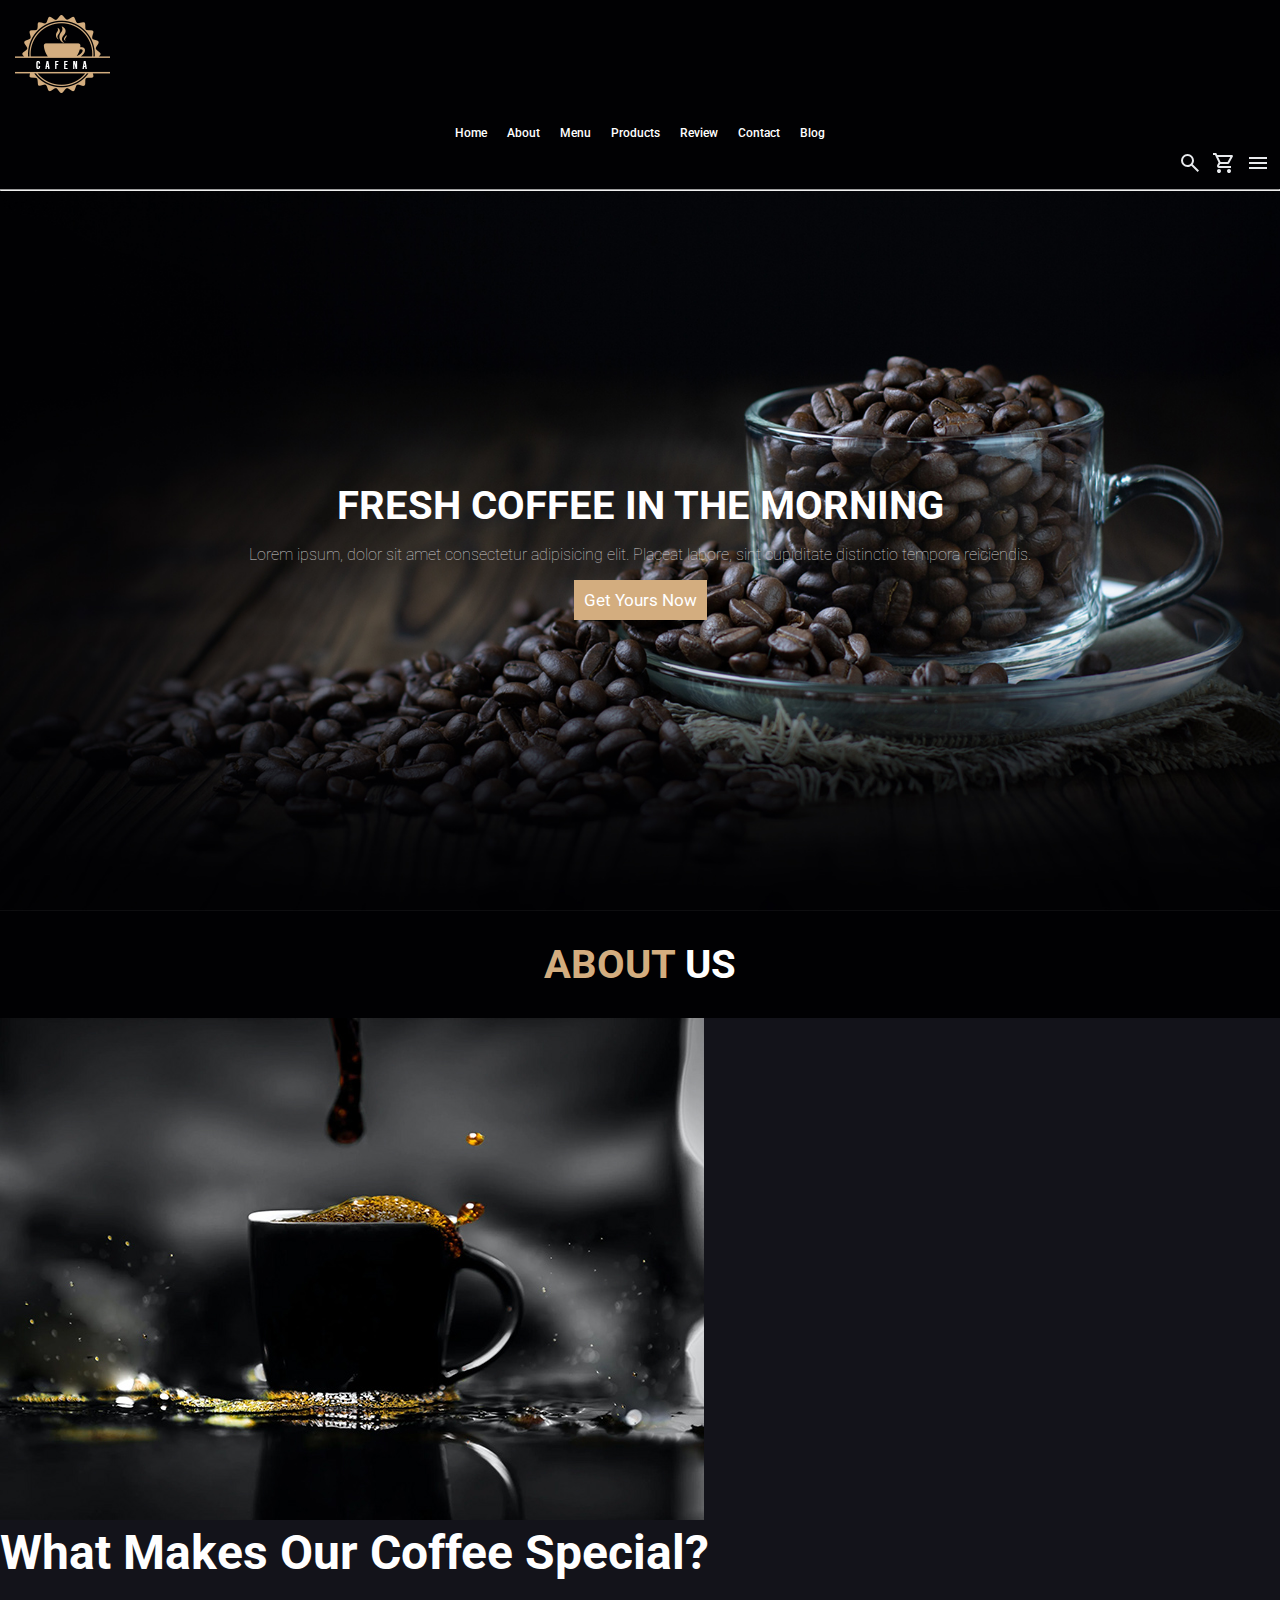
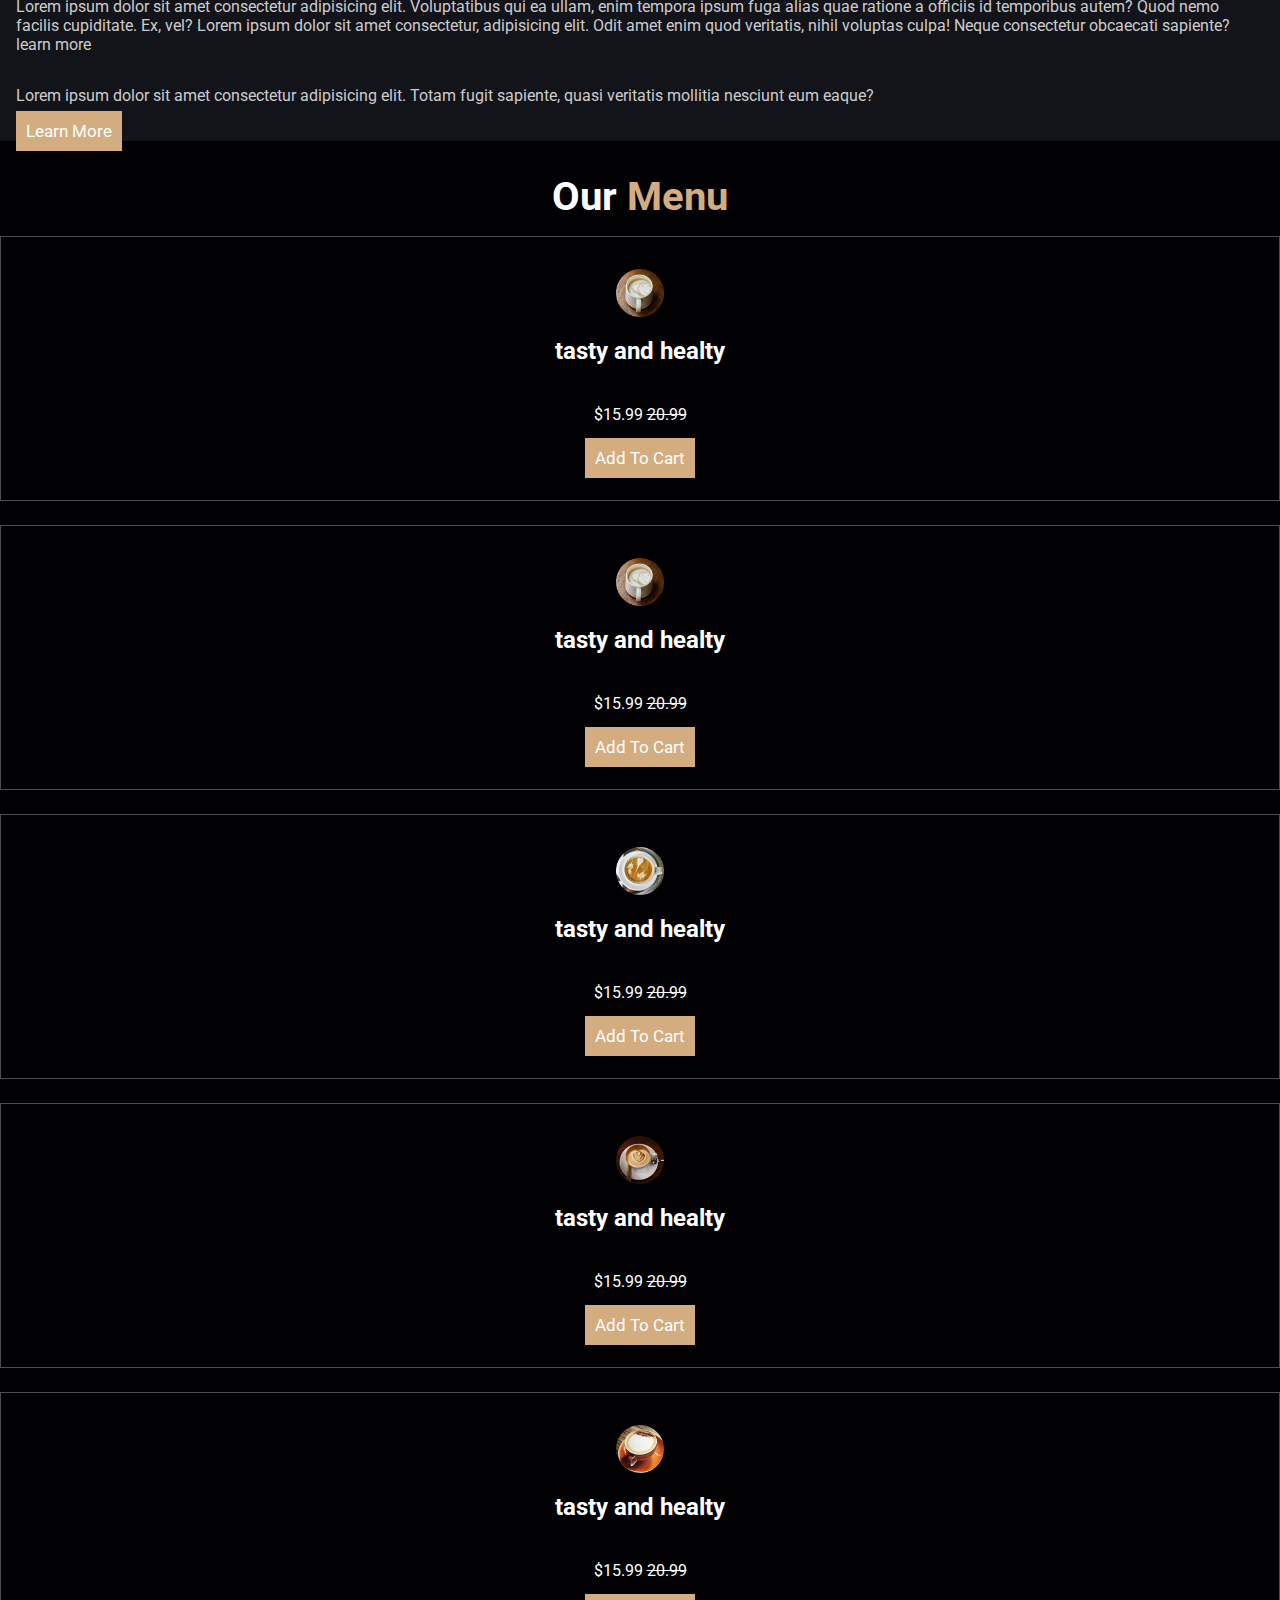
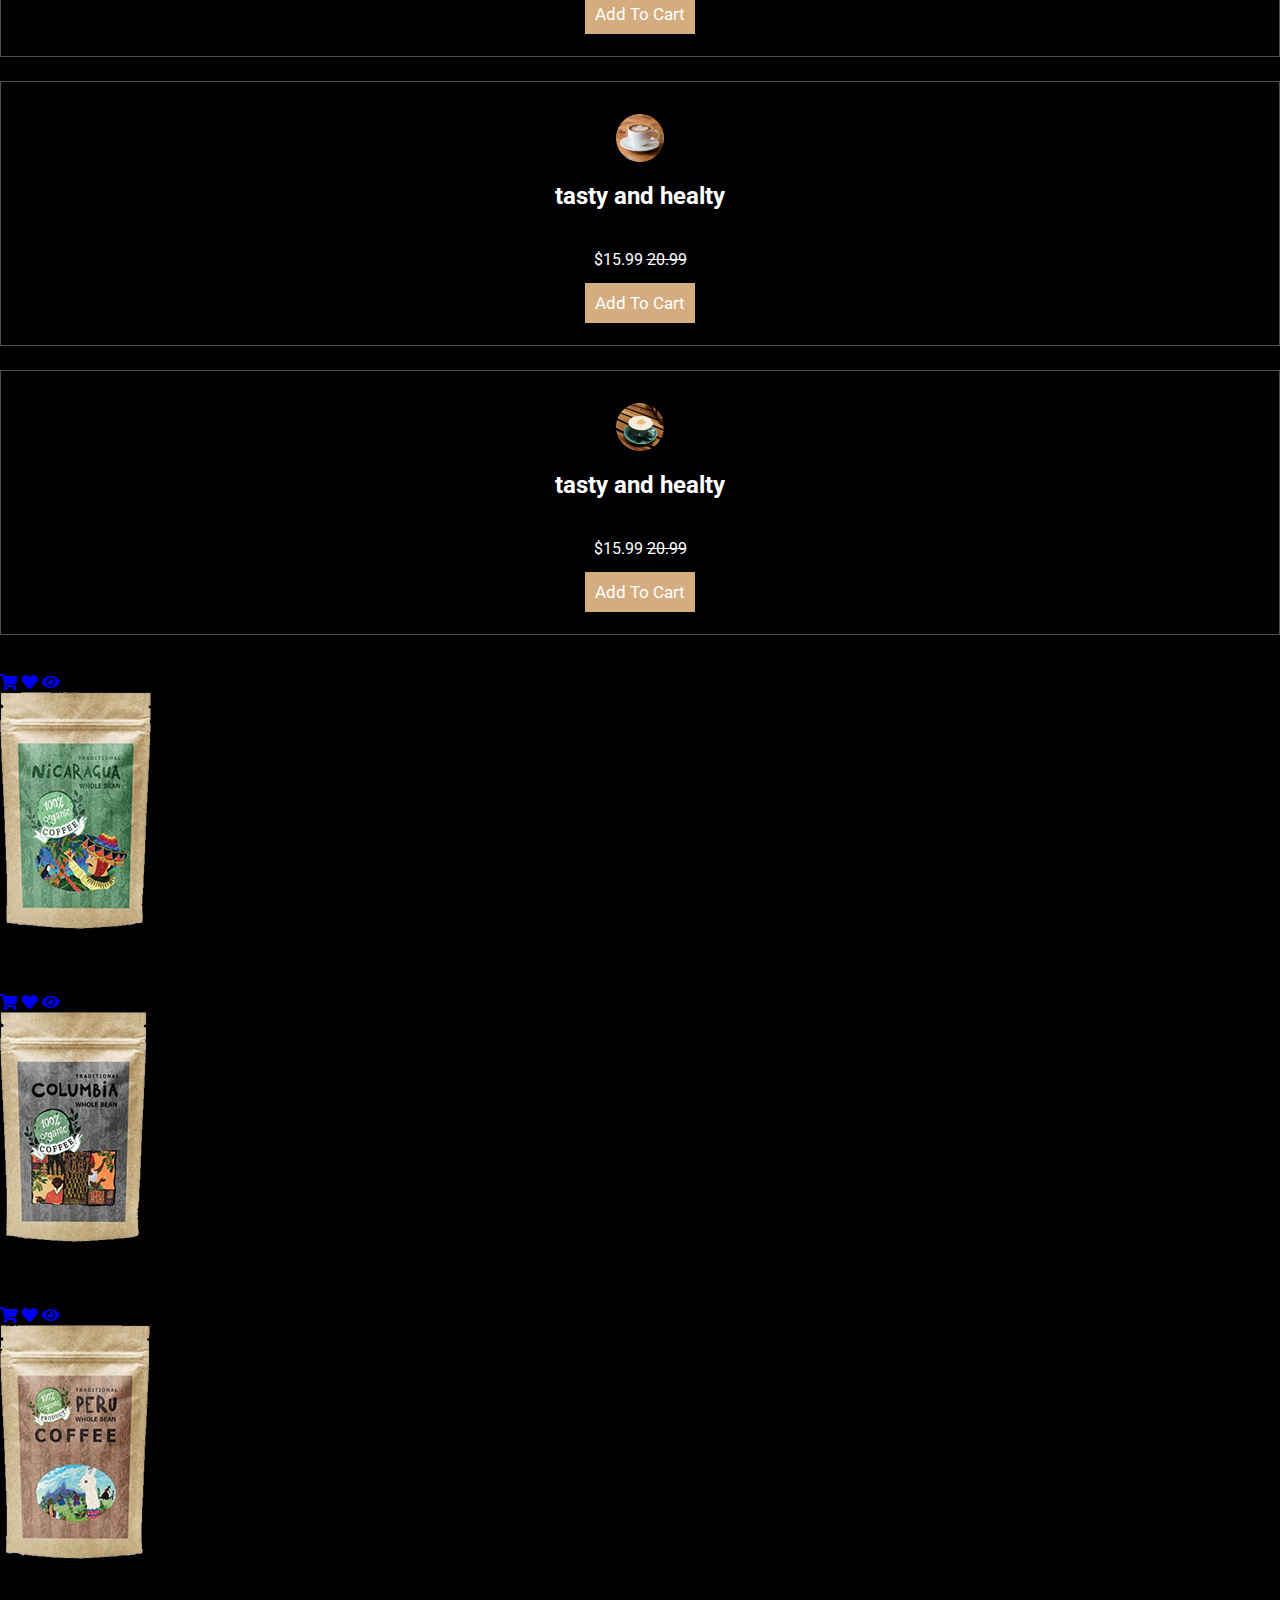
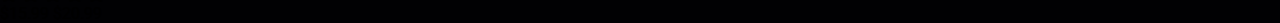
<file: shop.html>
<!DOCTYPE html>
<html lang="en">
  <head>
    <meta charset="UTF-8" />
    <meta name="viewport" content="width=device-width, initial-scale=1.0" />
    <title>Responsive Coffee Shop Website Design</title>
    <link
      rel="stylesheet"
      href="https://cdnjs.cloudflare.com/ajax/libs/font-awesome/5.15.4/css/all.min.css"
    />
    <link
      rel="stylesheet"
      href="https://fonts.googleapis.com/css2?family=Material+Symbols+Outlined:opsz,wght,FILL,GRAD@20..48,100..700,0..1,-50..200"
    />
    <link rel="stylesheet" href="shop.css" />
  </head>
  <body>
    <header>
      <nav class="navigationBar">
        <div class="logo"><img src="images/logo.png" alt="Logo" /></div>
        <div class="menu">
          <ul class="menuItems">
            <li><a href="">Home</a></li>
            <li><a href="">About</a></li>
            <li><a href="">Menu</a></li>
            <li><a href="">Products</a></li>
            <li><a href="">Review</a></li>
            <li><a href="">Contact</a></li>
            <li><a href="">Blog</a></li>
          </ul>
        </div>

        <div class="material-icons">
          <a href="">
            <svg
              xmlns="http://www.w3.org/2000/svg"
              height="24px"
              viewBox="0 -960 960 960"
              width="24px"
              fill="#e8eaed"
            >
              <path
                d="M784-120 532-372q-30 24-69 38t-83 14q-109 0-184.5-75.5T120-580q0-109 75.5-184.5T380-840q109 0 184.5 75.5T640-580q0 44-14 83t-38 69l252 252-56 56ZM380-400q75 0 127.5-52.5T560-580q0-75-52.5-127.5T380-760q-75 0-127.5 52.5T200-580q0 75 52.5 127.5T380-400Z"
              />
            </svg>
          </a>
          <a href="">
            <svg
              xmlns="http://www.w3.org/2000/svg"
              height="24px"
              viewBox="0 -960 960 960"
              width="24px"
              fill="#e8eaed"
            >
              <path
                d="M280-80q-33 0-56.5-23.5T200-160q0-33 23.5-56.5T280-240q33 0 56.5 23.5T360-160q0 33-23.5 56.5T280-80Zm400 0q-33 0-56.5-23.5T600-160q0-33 23.5-56.5T680-240q33 0 56.5 23.5T760-160q0 33-23.5 56.5T680-80ZM246-720l96 200h280l110-200H246Zm-38-80h590q23 0 35 20.5t1 41.5L692-482q-11 20-29.5 31T622-440H324l-44 80h480v80H280q-45 0-68-39.5t-2-78.5l54-98-144-304H40v-80h130l38 80Zm134 280h280-280Z"
              />
            </svg>
          </a>
          <a href="">
            <svg
              xmlns="http://www.w3.org/2000/svg"
              height="24px"
              viewBox="0 -960 960 960"
              width="24px"
              fill="#e8eaed"
            >
              <path
                d="M120-240v-80h720v80H120Zm0-200v-80h720v80H120Zm0-200v-80h720v80H120Z"
              />
            </svg>
          </a>
        </div>
        <hr />
      </nav>
    </header>
    <div class="fresh">
      <h1>fresh coffee in the morning</h1>
      <p>
        Lorem ipsum, dolor sit amet consectetur adipisicing elit. Placeat
        labore, sint cupiditate distinctio tempora reiciendis.
      </p>
      <div class="getYoursButton"><a href=""> Get Yours Now</a></div>
    </div>

    <section class="aboutUs">
      <h1 class="heading"><span class="spanAbout">about</span> us</h1>

      <div class="row">
        <div class="aboutUsImage">
          <img src="images/about-img.jpeg" alt="" />
        </div>

        <div class="aboutUsContent">
          <h3>What Makes Our Coffee Special?</h3>
          <p>
            Lorem ipsum dolor sit amet consectetur adipisicing elit.
            Voluptatibus qui ea ullam, enim tempora ipsum fuga alias quae
            ratione a officiis id temporibus autem? Quod nemo facilis
            cupiditate. Ex, vel? Lorem ipsum dolor sit amet consectetur,
            adipisicing elit. Odit amet enim quod veritatis, nihil voluptas
            culpa! Neque consectetur obcaecati sapiente? learn more
          </p>
          <p>
            Lorem ipsum dolor sit amet consectetur adipisicing elit. Totam fugit
            sapiente, quasi veritatis mollitia nesciunt eum eaque?
          </p>
          <a href="#" class="btn">Learn More</a>
        </div>
      </div>
    </section>

    <section class="menu">
      <h1>Our <span class="spanMenu">Menu</span></h1>

      <div class="cardContainer">
        <div class="card">
          <img src="images/menu-1.png" alt="" />
          <h3>tasty and healty</h3>
          <div class="price">$15.99 <span>20.99</span></div>
          <a href=""> Add To Cart</a>
        </div>

        <div class="card">
          <img src="images/menu-1.png" alt="" />
          <h3>tasty and healty</h3>
          <div class="price">$15.99 <span>20.99</span></div>
          <a href=""> Add To Cart</a>
        </div>

        <div class="card">
          <img src="images/menu-2.png" alt="" />
          <h3>tasty and healty</h3>
          <div class="price">$15.99 <span>20.99</span></div>
          <a href=""> Add To Cart</a>
        </div>

        <div class="card">
          <img src="images/menu-3.png" alt="" />
          <h3>tasty and healty</h3>
          <div class="price">$15.99 <span>20.99</span></div>
          <a href=""> Add To Cart</a>
        </div>

        <div class="card">
          <img src="images/menu-4.png" alt="" />
          <h3>tasty and healty</h3>
          <div class="price">$15.99 <span>20.99</span></div>
          <a href=""> Add To Cart</a>
        </div>

        <div class="card">
          <img src="images/menu-5.png" alt="" />
          <h3>tasty and healty</h3>
          <div class="price">$15.99 <span>20.99</span></div>
          <a href=""> Add To Cart</a>
        </div>

        <div class="card">
          <img src="images/menu-6.png" alt="" />
          <h3>tasty and healty</h3>
          <div class="price">$15.99 <span>20.99</span></div>
          <a href=""> Add To Cart</a>
        </div>
      </div>
    </section>



<section class="ourProducts" id="ourProducts">
  <h1 class="heading">our <span > products </span></h1>

<div class="cardContainer">
<div class="card">

<div class="icons">

<a href="#" class="fas fa-shopping-cart"></a>
<a href="#" class="fas fa-heart"></a>
<a href="#" class="fas fa-eye"></a>
</div>

<div class="image">
<img src="images/product-1.png" alt="">
</div>

<div class="content">
<h3>fresh coffee</h3>
<div class="stars">
  <i class="fas fa-star"></i>
  <i class="fas fa-star"></i>
  <i class="fas fa-star"></i>
  <i class="fas fa-star"></i>
  <i class="fas fa-star-half-alt"></i>
</div>

<div class="price">$15.99 <span>$20.99</span></div>
</div>
</div>


<div class="card">

  <div class="icons">
  
  <a href="#" class="fas fa-shopping-cart"></a>
  <a href="#" class="fas fa-heart"></a>
  <a href="#" class="fas fa-eye"></a>
  </div>
  
  <div class="image">
  <img src="images/product-2.png" alt="">
  </div>
  
  <div class="content">
  <h3>fresh coffee</h3>
  <div class="stars">
    <i class="fas fa-star"></i>
    <i class="fas fa-star"></i>
    <i class="fas fa-star"></i>
    <i class="fas fa-star"></i>
    <i class="fas fa-star-half-alt"></i>
  </div>
  
  <div class="price">$15.99 <span>$20.99</span></div>
  </div>
  </div>

  <div class="card">

    <div class="icons">
    
    <a href="#" class="fas fa-shopping-cart"></a>
    <a href="#" class="fas fa-heart"></a>
    <a href="#" class="fas fa-eye"></a>
    </div>
    
    <div class="image">
    <img src="images/product-3.png" alt="">
    </div>
    
    <div class="content">
    <h3>fresh coffee</h3>
    <div class="stars">
      <i class="fas fa-star"></i>
      <i class="fas fa-star"></i>
      <i class="fas fa-star"></i>
      <i class="fas fa-star"></i>
      <i class="fas fa-star-half-alt"></i>
    </div>
    
    <div class="price">$15.99 <span>$20.99</span></div>
    </div>
    </div>

</div>


</section>
    
  </body>
</html>
</file>
<file: shop.css>
@import url("https://fonts.googleapis.com/css2?family=Roboto:wght@100;300;400;500;700&display=swap");

:root {
  --main-color: #d3ad7f;
  --black: #13131a;
  --bg: #010103;
  --border: 0.1rem solid rgba(255, 255, 255, 0.3);
}

* {
  font-family: "Roboto", sans-serif;
  margin: 0;
  padding: 0;
  box-sizing: border-box;
  text-decoration: none;
}

body {
  background: var(--bg);
  
}

.logo {
  margin: 15px;
 
}


hr  {
  color: var(--black);
}

header .navigationBar a:hover{

color: var(--main-color);
}

.menuItems {
  display: flex;
  flex-direction: row;
  align-items: center;
  justify-content: center;
  list-style: none;
  /* margin-right: 20px;
margin-left: 20px; */
}

.menuItems li {
  padding: 10px;
}

.menuItems a {
  text-decoration: none;
  color: white;
  font-size: 12px;
  font-weight: 500;
  text-transform: none;
}

.material-icons {
  display: flex;
  justify-content: right;
  margin-right: 10px;
  margin-bottom: 10px;
  gap: 10px;
}

.fresh {
  display: flex;
  text-align: center;
  justify-content: center;
  flex-direction: column;
  min-height: 80vh;
  align-items: center;
  background-image: url(images/home-img.jpeg);
  background-repeat: no-repeat;
  background-position: center;
  background-size: cover;

}

.fresh h1 {
  color: white;
  text-transform: uppercase;
  text-align: center;
font-size: 2.5rem;

}

.fresh p {
  color: #ccc;
  text-align: center;
padding: 1rem 0;
font-weight: lighter;



}

.getYoursButton {
  background-color: var(--main-color);
  padding: 10px;
  font-size: 17px;
  /* display: inline-block; */
}

.getYoursButton a {
  color: white;
  text-decoration: none;
  text-align: center;
}





.aboutUsContent{

background-color: var(--black);
height: 80%;


}


.aboutUs .row {
  background: var(--black);
  color: white;
  display: flex;
  flex-direction: row;
  align-items: center;
  flex-wrap: wrap;

}

.aboutUs .heading .spanAbout {
  color: var(--main-color);
  text-transform: uppercase;

}

 .aboutUs.aboutUs h1 {
  text-transform: uppercase;
  padding: 30px;
  font-size: 2.5rem;
  text-align: center;
color: white;
}

.aboutUs .row .aboutUsContent h3{
font-size: 3rem;
color: white;

}

.aboutUs .row .aboutUsContent p{
color: #ccc;
padding: 1rem;
font-size: 3rem 0;

}



.aboutUsImage img{


width: 100%;
background-position: center;
background-repeat: no-repeat;
align-items: flex-start;

}




.btn {
  margin-top: 1rem;
  background-color: var(--main-color);
  padding: 10px;
  font-size: 17px;
color: white;
text-align: center;
margin-left: 1rem;
}

.menu h1{
color: white;  
margin-top: 2rem;
margin-bottom: 1rem;
text-align: center;
font-size: 2.5rem;

}

.menu h1 span{
  color: var(--main-color);
}


.menu .cardContainer{
display: grid;
grid-template-columns: repeat(auto-fit, minmax(30rem, 1 fr));
gap: 1.5rem;
}

.menu .cardContainer .card{
padding: 2rem;
text-align: center;
border: var(--border);

}


.menu .cardContainer .card img{

height: 3rem;

}

.menu .cardContainer .card h3{
color: white;
font-size: 1.5rem;
padding: 1rem 0;

}

.menu .cardContainer .card .price{
color: white;
font-size: 1rem;
padding: 1.5rem 0;

}
.menu .cardContainer .card a{

  background-color: var(--main-color);
  padding: 10px;
  font-size: 17px;
  color: white;



}

.menu .cardContainer .card .price span{

  font-size: 1rem;
 text-decoration: line-through;   /* to cross something out. */
}


.menu .cardContainer .card:hover{
background: white ;

}

.menu .cardContainer .card:hover > * {
  color: var(--black);
}













@media (min-width: 700px) {
  .fresh {
    align-items: center;
  }
}
</file>
